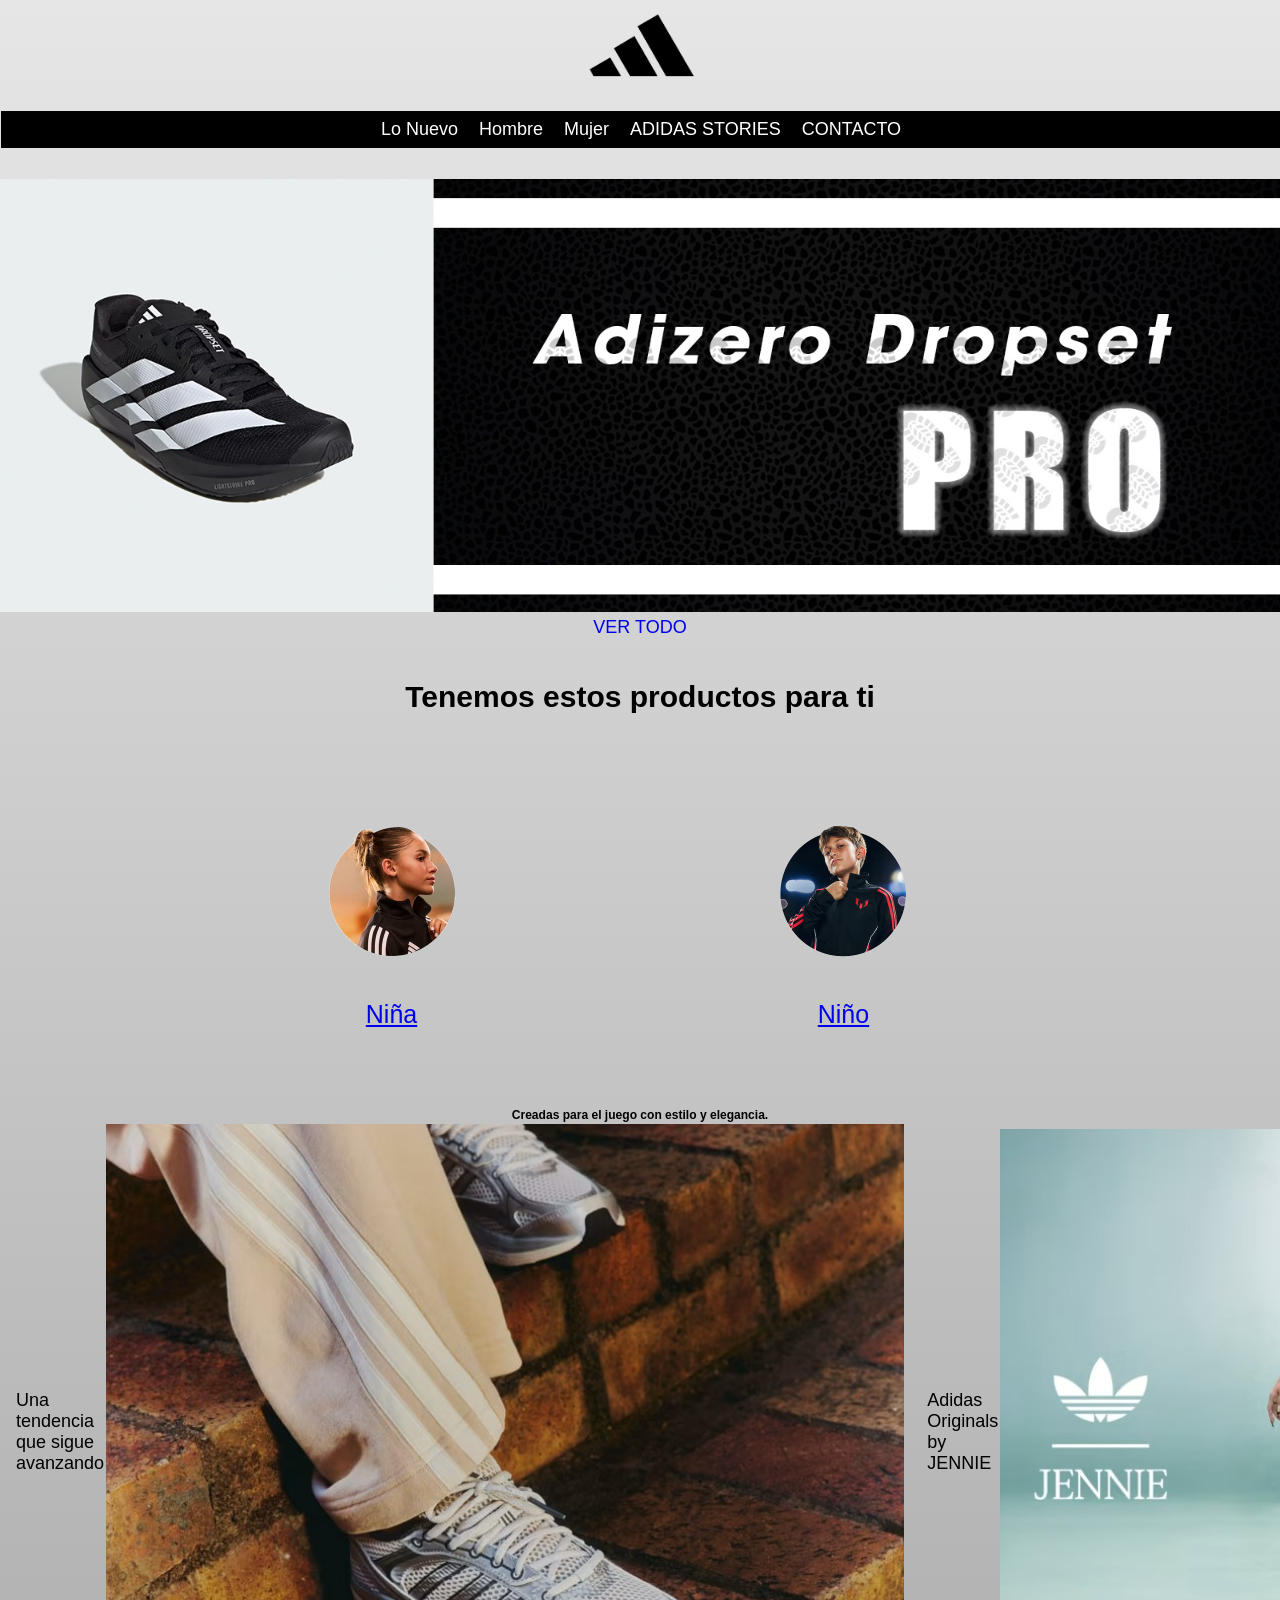
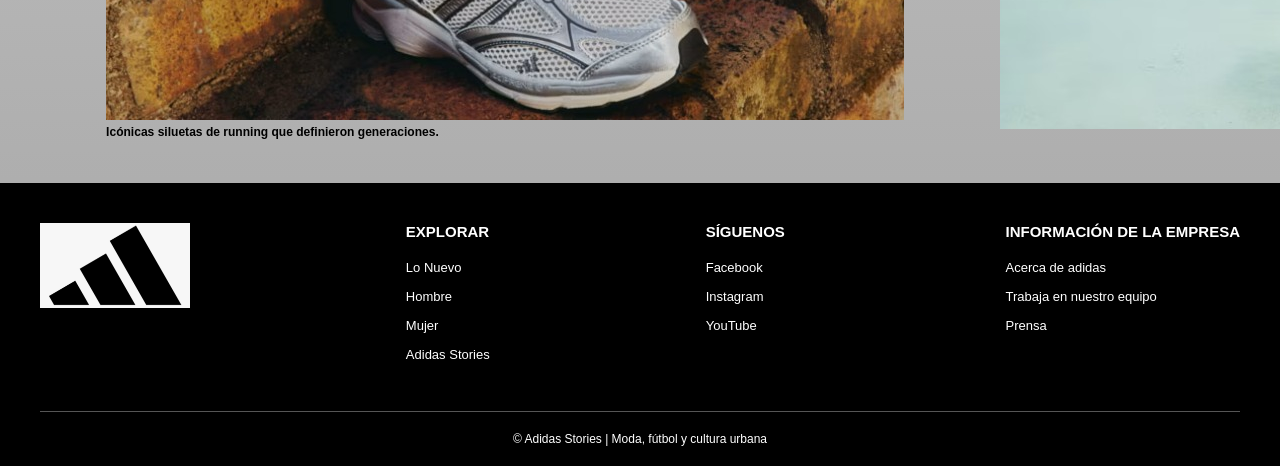
<file: index.html>
<!DOCTYPE html>
<html lang="en">
<head>
    <meta charset="UTF-8">
    <meta name="viewport" content="width=device-width, initial-scale=1.0">
    <title>Adidas</title>
    <link rel="stylesheet" href="CSS/estilo-web.css">
    <link rel="stylesheet" href="CSS-FOOTER/estilo-footer.css">
    <link rel="shortcut icon" href="imagenes/favicon.png" type="image-png">
    <link rel="stylesheet" href="CSS/stories.css">
</head>
<body>
    <header>
        <center><a href="index.html"><img src="imagenes/logo-adidas.png" width="10%"></a></center>
    </header>
    <nav>
        <h3>&nbsp;<menu></menu></h3>
        <ul><center>
            <a href="index.html"><li>Lo Nuevo</li></a>
            <a href="hombre.html"><li>Hombre</li></a>
            <a href="mujer.html"><li>Mujer</li></a>
            <a href="ADIDAS-STORIES.html"><li>ADIDAS STORIES</li></a>
            <a href="CONTACTO.html"><li>CONTACTO</li></a>
        </center>
        </ul>
    </nav>
    <section>
    </section>
    <CENTER>
        <img src="imagenes/Banner-01.jpg" width="100%">
        <a href="https://www.adidas.pe/zapatillas-adizero-evo-sl" 
        target="_blank" style="text-decoration: none;">
            VER TODO 
        </a>
    </CENTER>
    </section>
    <br>
    <br>
    <center>
        <article>
            <h2>Tenemos estos productos para ti</h2>
        </article>
    </center>
    <br><br>
    <section>
        <ul>
        <li><a href="#"><img src="imagenes/nina.png" width="50%"><br>Niña</a></li>
        <li><a href="#"><img src="imagenes/nino.png" width="50%"><br>Niño</a><li></li>
        </ul>
    </section>
    <br><br>
    <center>
        <table>
            <tr>
                <td>&nbsp;</td>
                <td>&nbsp;</td>
                <td>Una tendencia que sigue avanzando</td>
                <td>
                    <a href="#" ><img src="imagenes/1.jpg"></a>
                    <h6>Icónicas siluetas de running que definieron generaciones.</h6>
                </td>
                <td>&nbsp;</td>
                <td>&nbsp;</td>
                <td>&nbsp;</td>
                <td>Adidas Originals by JENNIE</td>
                <td><a href="#"><img src="imagenes/2.jpg"></a></td>
                <h6>Creadas para el juego con estilo y elegancia.</h6></td>
            </tr>
        </table>
    </center>
    <br>
    <br>
    <footer class="stories-footer">

        <div class="stories-footer-contenido">

            <div class="stories-footer-logo">
                <a href="index.html">
                    <img src="imagenes/Adidas-Logo.jpg" alt="Adidas">
                </a>
            </div>

            <div class="stories-footer-columna">
                <h4>EXPLORAR</h4>

                <ul>
                    <li><a href="index.html">Lo Nuevo</a></li>
                    <li><a href="hombre.html">Hombre</a></li>
                    <li><a href="mujer.html">Mujer</a></li>
                    <li><a href="ADIDAS-STORIES.html">Adidas Stories</a></li>
                </ul>
            </div>

            <div class="stories-footer-columna">
                <h4>SÍGUENOS</h4>

                <ul>
                    <li><a href="https://www.facebook.com/adidas" target="_blank">Facebook</a></li>
                    <li><a href="https://www.instagram.com/adidaspe/">Instagram</a></li>
                    <li><a href="https://www.youtube.com/c/adidas">YouTube</a></li>
                </ul>
            </div>

            <div class="stories-footer-columna">
                <h4>INFORMACIÓN DE LA EMPRESA</h4>

                <ul>
                    <li><a href="https://www.adidas.pe/">Acerca de adidas</a></li>
                    <li><a href="https://www.adidas.pe/">Trabaja en nuestro equipo</a></li>
                    <li><a href="https://www.adidas.pe/">Prensa</a></li>
                </ul>
            </div>

        </div>

        <div class="stories-footer-final">
            <p>© Adidas Stories | Moda, fútbol y cultura urbana</p>
        </div>

    </footer>
</body>
</html>
</file>
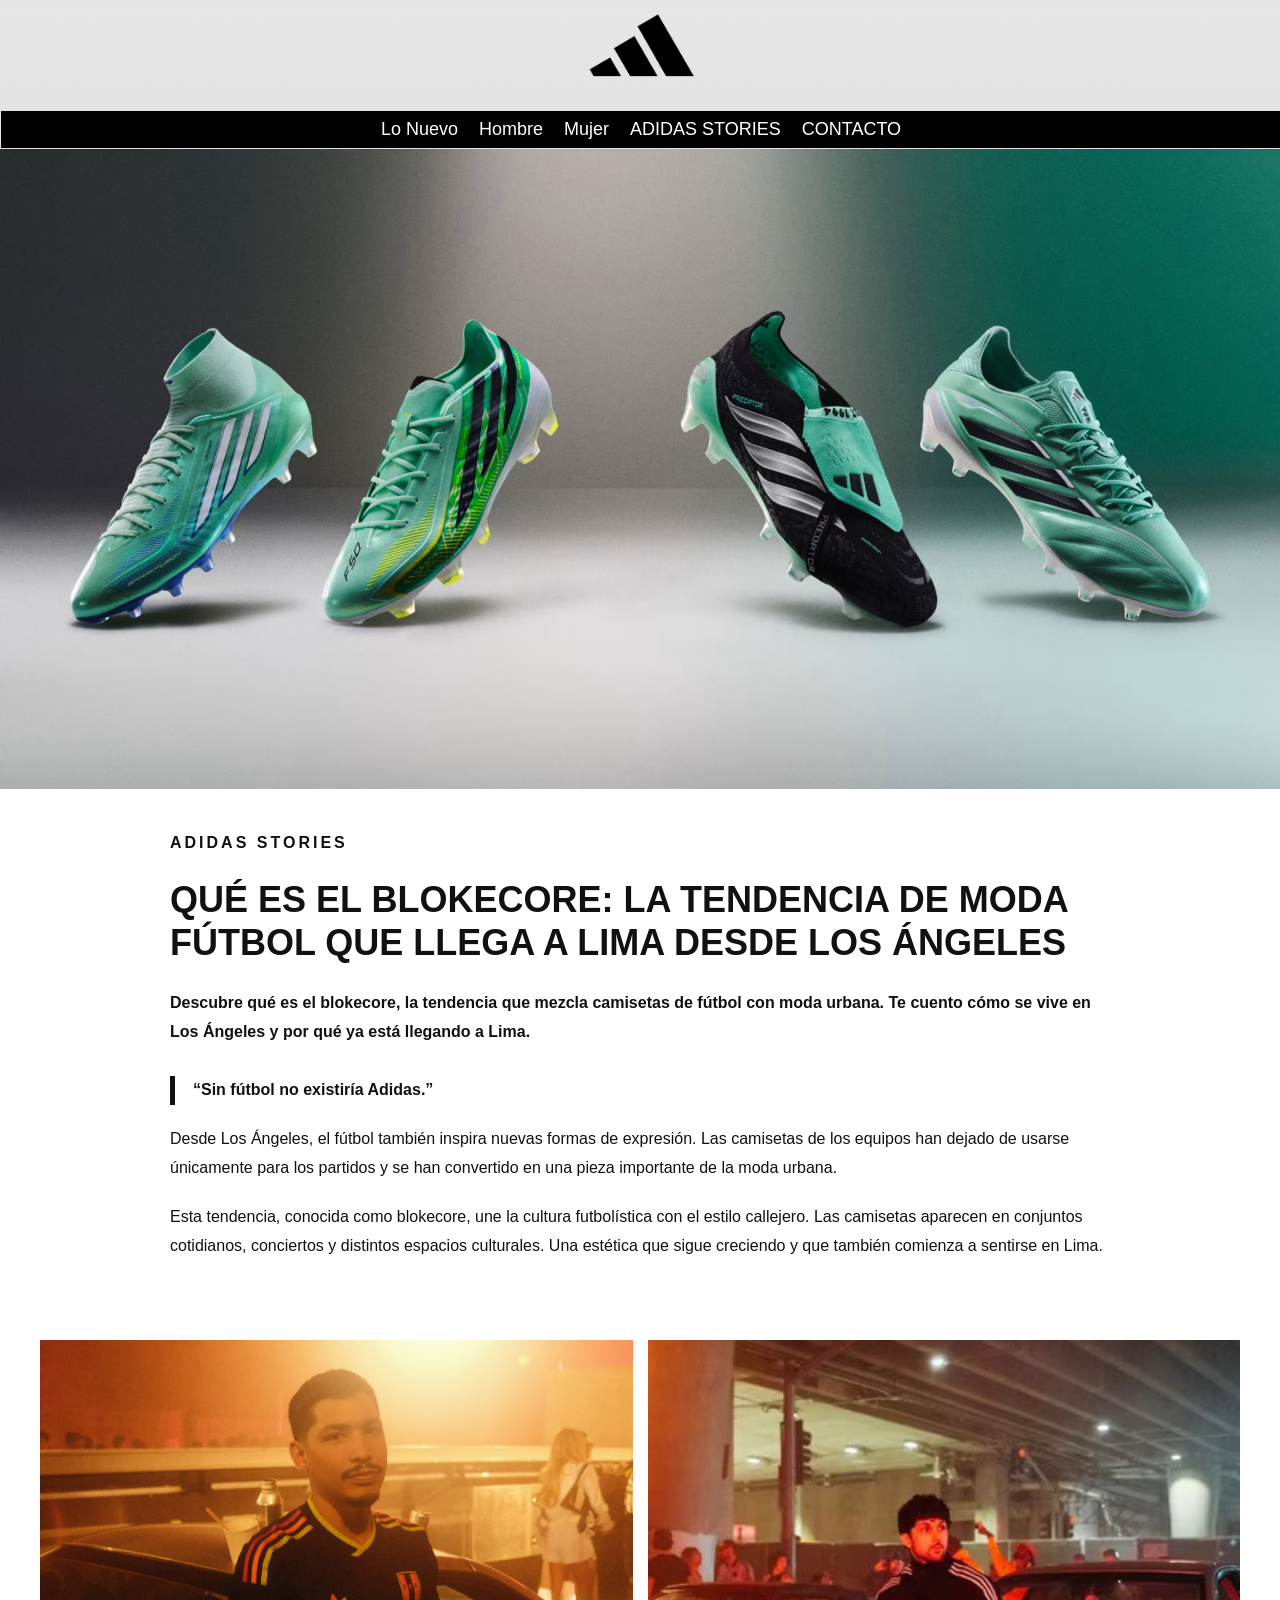
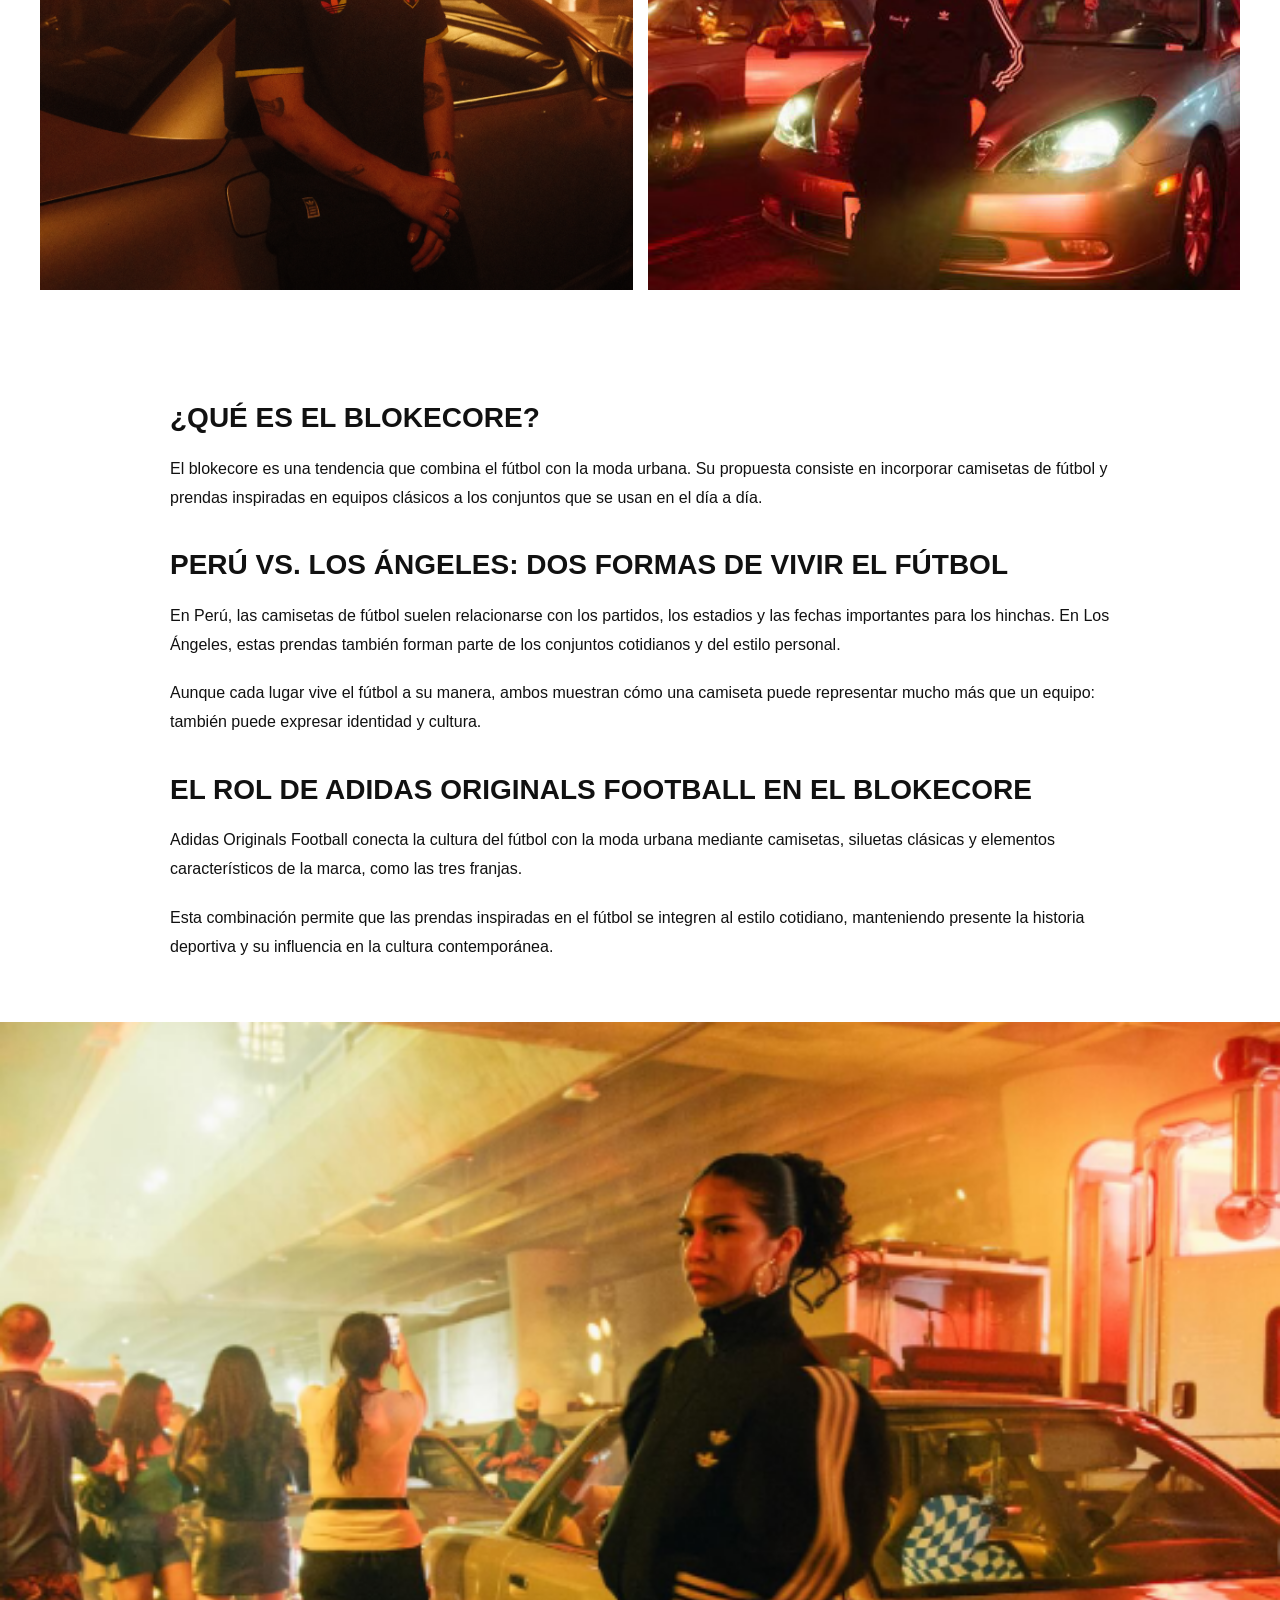
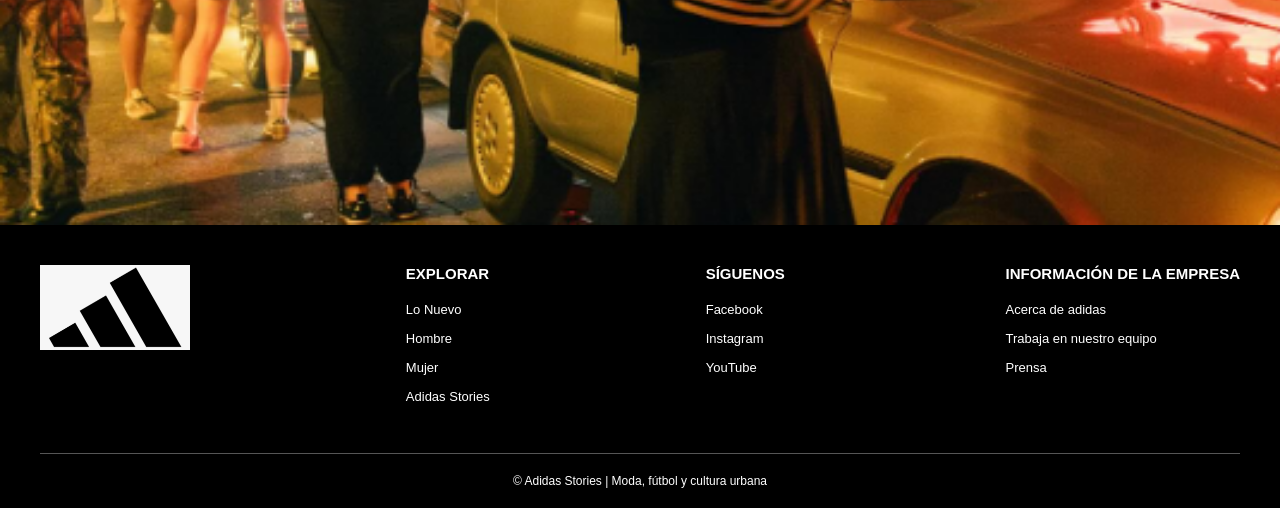
<file: ADIDAS-STORIES.html>
<!DOCTYPE html>
<html lang="es">
<head>
    <meta charset="UTF-8">
    <meta name="viewport" content="width=device-width, initial-scale=1.0">
    <title>ADIDAS STORIES</title>
    <link rel="stylesheet" href="CSS/estilo-web.css">
    <link rel="stylesheet" href="CSS-FOOTER/estilo-footer.css">
    <link rel="stylesheet" href="CSS/stories.css">
    <link rel="shortcut icon" href="imagenes/favicon.png" type="image/png">
</head>

<body>

    <header>
        <center>
            <a href="index.html">
                <img src="imagenes/logo-adidas.png" width="10%" alt="Logo Adidas">
            </a>
        </center>
    </header>

    <nav>
        <h3>&nbsp;<menu></menu></h3>

        <ul>
            <center>
                <a href="index.html"><li>Lo Nuevo</li></a>
                <a href="hombre.html"><li>Hombre</li></a>
                <a href="mujer.html"><li>Mujer</li></a>
                <a href="ADIDAS-STORIES.html"><li>ADIDAS STORIES</li></a>
                <a href="CONTACTO.html"><li>CONTACTO</li></a>
            </center>
        </ul>
    </nav>


    <div class="stories">

        <div class="stories-banner">
            <img src="BANNER/PAGINA-ADIDAS-STORIES.avif" alt="Adidas Stories">
        </div>

        <section class="stories-texto">

            <p class="stories-etiqueta">ADIDAS STORIES</p>

            <h1>
                QUÉ ES EL BLOKECORE: LA TENDENCIA DE MODA FÚTBOL
                QUE LLEGA A LIMA DESDE LOS ÁNGELES
            </h1>

            <p class="stories-intro">
                Descubre qué es el blokecore, la tendencia que mezcla
                camisetas de fútbol con moda urbana. Te cuento cómo se
                vive en Los Ángeles y por qué ya está llegando a Lima.
            </p>

            <p class="stories-cita">
                “Sin fútbol no existiría Adidas.”
            </p>

            <p>
                Desde Los Ángeles, el fútbol también inspira nuevas formas
                de expresión. Las camisetas de los equipos han dejado de
                usarse únicamente para los partidos y se han convertido
                en una pieza importante de la moda urbana.
            </p>

            <p>
                Esta tendencia, conocida como blokecore, une la cultura
                futbolística con el estilo callejero. Las camisetas aparecen
                en conjuntos cotidianos, conciertos y distintos espacios
                culturales. Una estética que sigue creciendo y que también
                comienza a sentirse en Lima.
            </p>

        </section>

        <div class="stories-galeria">

            <table>
                <tr>
                    <td>
                        <img src="imagenes/IMAGEN-11.jpg"
                             alt="Estilo urbano inspirado en el fútbol">
                    </td>

                    <td>
                        <img src="imagenes/IMAGEN - 22.jpg"
                             alt="Moda urbana y camiseta de fútbol">
                    </td>
                </tr>
            </table>

        </div>

        <section class="stories-texto stories-texto-secundario">

            <h2>¿QUÉ ES EL BLOKECORE?</h2>

            <p>
                El blokecore es una tendencia que combina el fútbol con
                la moda urbana. Su propuesta consiste en incorporar
                camisetas de fútbol y prendas inspiradas en equipos
                clásicos a los conjuntos que se usan en el día a día.
            </p>

            <h2>PERÚ VS. LOS ÁNGELES: DOS FORMAS DE VIVIR EL FÚTBOL</h2>

            <p>
                En Perú, las camisetas de fútbol suelen relacionarse con
                los partidos, los estadios y las fechas importantes para
                los hinchas. En Los Ángeles, estas prendas también forman
                parte de los conjuntos cotidianos y del estilo personal.
            </p>

            <p>
                Aunque cada lugar vive el fútbol a su manera, ambos
                muestran cómo una camiseta puede representar mucho más
                que un equipo: también puede expresar identidad y cultura.
            </p>

            <h2>EL ROL DE ADIDAS ORIGINALS FOOTBALL EN EL BLOKECORE</h2>

            <p>
                Adidas Originals Football conecta la cultura del fútbol
                con la moda urbana mediante camisetas, siluetas clásicas
                y elementos característicos de la marca, como las tres
                franjas.
            </p>

            <p>
                Esta combinación permite que las prendas inspiradas en
                el fútbol se integren al estilo cotidiano, manteniendo
                presente la historia deportiva y su influencia en la
                cultura contemporánea.
            </p>

        </section>

        <div class="stories-imagen-final">
            <img src="imagenes/IMAGEN-33.png"
                 alt="Adidas Originals Football y la cultura urbana">
        </div>

    </div>

    <footer class="stories-footer">

        <div class="stories-footer-contenido">

            <div class="stories-footer-logo">
                <a href="index.html">
                    <img src="imagenes/Adidas-Logo.jpg" alt="Adidas">
                </a>
            </div>

            <div class="stories-footer-columna">
                <h4>EXPLORAR</h4>

                <ul>
                    <li><a href="index.html">Lo Nuevo</a></li>
                    <li><a href="hombre.html">Hombre</a></li>
                    <li><a href="mujer.html">Mujer</a></li>
                    <li><a href="ADIDAS-STORIES.html">Adidas Stories</a></li>
                </ul>
            </div>

            <div class="stories-footer-columna">
                <h4>SÍGUENOS</h4>

                <ul>
                    <li><a href="https://www.facebook.com/adidas" target="_blank">Facebook</a></li>
                    <li><a href="https://www.instagram.com/adidaspe/">Instagram</a></li>
                    <li><a href="https://www.youtube.com/c/adidas">YouTube</a></li>
                </ul>
            </div>

            <div class="stories-footer-columna">
                <h4>INFORMACIÓN DE LA EMPRESA</h4>

                <ul>
                    <li><a href="https://www.adidas.pe/">Acerca de adidas</a></li>
                    <li><a href="https://www.adidas.pe/">Trabaja en nuestro equipo</a></li>
                    <li><a href="https://www.adidas.pe/">Prensa</a></li>
                </ul>
            </div>

        </div>

        <div class="stories-footer-final">
            <p>© Adidas Stories | Moda, fútbol y cultura urbana</p>
        </div>

    </footer>

</body>
</html>
</file>
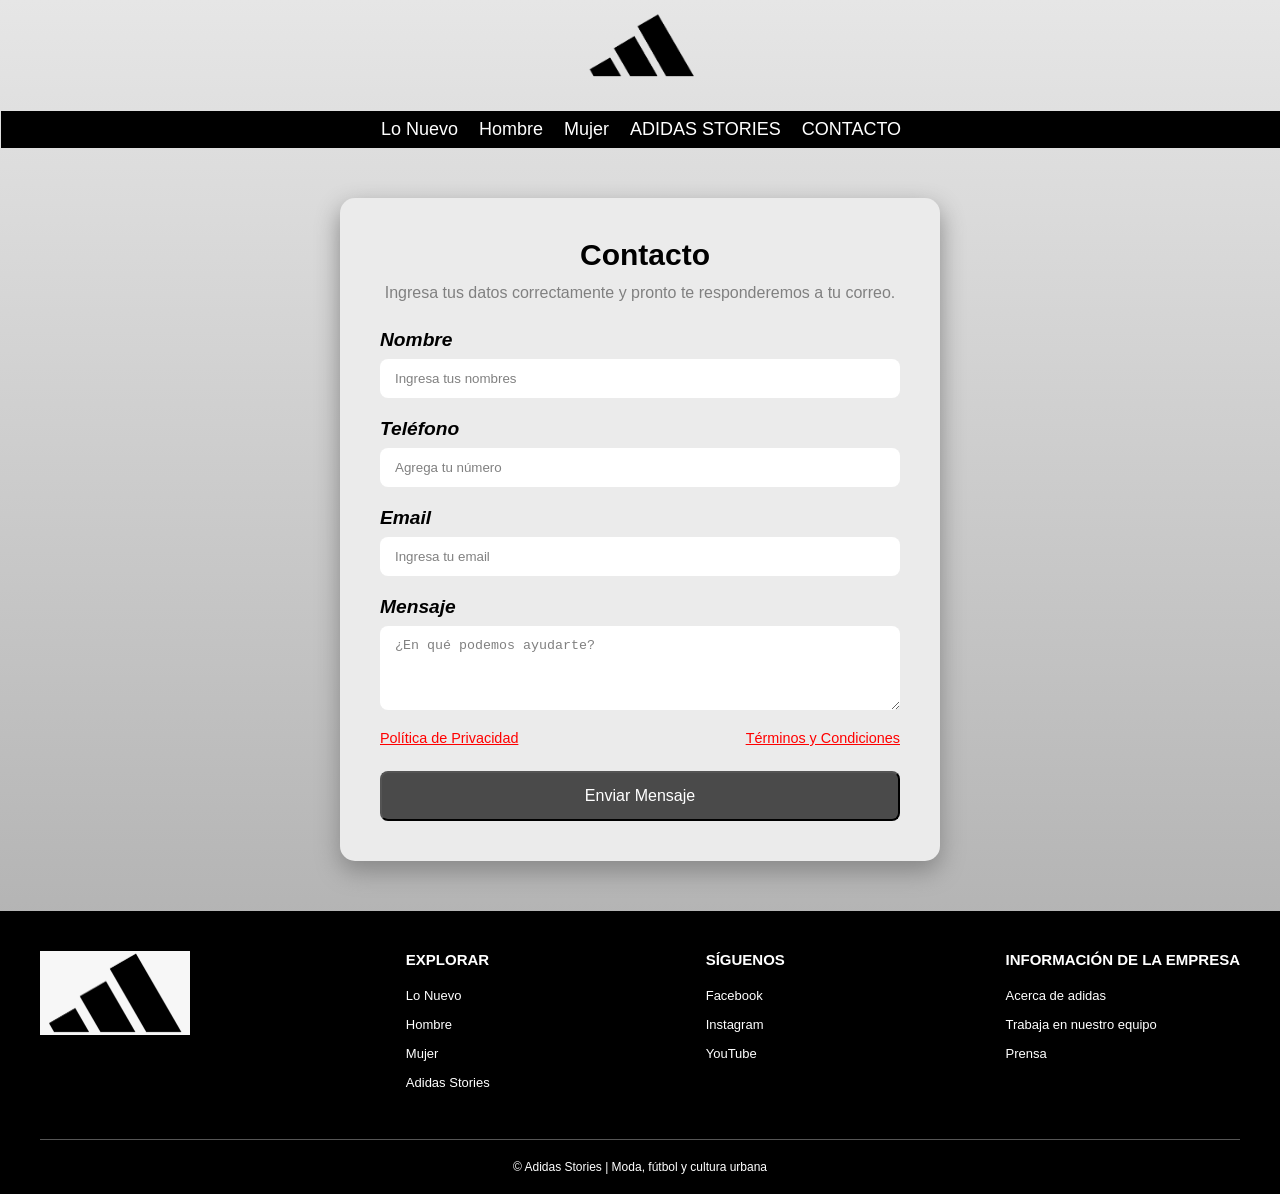
<file: CONTACTO.html>
<!DOCTYPE html>
<html lang="en">
<head>
    <meta charset="UTF-8">
    <meta name="viewport" content="width=device-width, initial-scale=1.0">
    <title>CONTACTO</title>
    <link rel="stylesheet" href="ESTILO-CONTACTO/estilo-contacto.css">
    <link rel="shortcut icon" href="imagenes/favicon.png" type="image-png">
    <link rel="stylesheet" href="CSS-FOOTER/estilo-footer.css">
    <link rel="stylesheet" href="CSS/estilo-web.css">
    <link rel="stylesheet" href="CSS/stories.css">

</head>
<body>
     <header>
        <center><a href="index.html"><img src="imagenes/logo-adidas.png" width="10%"></a></center>
    </header>
    <nav>
        <h3>&nbsp;<menu></menu></h3>
        <ul><center>
            <a href="index.html"><li>Lo Nuevo</li></a>
            <a href="hombre.html"><li>Hombre</li></a>
            <a href="mujer.html"><li>Mujer</li></a>
            <a href="ADIDAS-STORIES.html"><li>ADIDAS STORIES</li></a>
            <a href="CONTACTO.html"><li>CONTACTO</li></a>
        </center>
        </ul>
    </nav>


    <center>
    <div class="container">
        <form action="https://api.web3forms.com/submit" method="POST">
            <input type="hidden" name="access_key" value="cd53c601-377b-4520-b669-51ff1e293b2d">
            <h2><i class="fa-solid fa-envelope"></i>Contacto</h2>
            <p class="subtitle">Ingresa tus datos correctamente
                y pronto te responderemos a tu correo.
            </p>
            <div class="input-group">
                <label for="name"><i class="fa-solid fa-user">Nombre</i></label>
                <input type="text" name="name" id="name" 
                 placeholder="Ingresa tus nombres" required>
                <label for="phone"><i class="fa-solid fa-phone">Teléfono</i></label>
                <input type="tel" name="phone" id="phone" placeholder="Agrega tu número" required>
                <label for="email"><i class="fa-solid fa-at">Email</i></label>
                <input type="email" name="email" id="email" 
                placeholder="Ingresa tu email" required>
                <label for="message"><i class="fa-solid fa-comment-dots">
                    Mensaje
                </i></label>
                <textarea name="message" id="message" rows="4" placeholder="¿En qué podemos ayudarte?"></textarea>
                <div class="form-links">
                    <a href="https://www.adidas.pe/ayuda/cuentas-y-suscripciones/que-hace-adidas-para-garantizar-la-privacidad-de-mis-datos" target="_blank">Política de Privacidad</a> 
                    <a href="https://www.adidas.pe/ayuda/informacion-de-la-empresa/terminos-y-condiciones-generales" target="_blank">Términos y Condiciones</a>
                </div>
                <button type="submit" class="btn">
                    <span>Enviar Mensaje</span>
                    <i class="fa-solid fa-paper-plane"></i>
                </button>
            </div>
        </form>
    </div>

    </center>



    <footer class="stories-footer">

        <div class="stories-footer-contenido">

            <div class="stories-footer-logo">
                <a href="index.html">
                    <img src="imagenes/Adidas-Logo.jpg" alt="Adidas">
                </a>
            </div>

            <div class="stories-footer-columna">
                <h4>EXPLORAR</h4>

                <ul>
                    <li><a href="index.html">Lo Nuevo</a></li>
                    <li><a href="hombre.html">Hombre</a></li>
                    <li><a href="mujer.html">Mujer</a></li>
                    <li><a href="ADIDAS-STORIES.html">Adidas Stories</a></li>
                </ul>
            </div>

            <div class="stories-footer-columna">
                <h4>SÍGUENOS</h4>

                <ul>
                    <li><a href="https://www.facebook.com/adidas" target="_blank">Facebook</a></li>
                    <li><a href="https://www.instagram.com/adidaspe/">Instagram</a></li>
                    <li><a href="https://www.youtube.com/c/adidas">YouTube</a></li>
                </ul>
            </div>

            <div class="stories-footer-columna">
                <h4>INFORMACIÓN DE LA EMPRESA</h4>

                <ul>
                    <li><a href="https://www.adidas.pe/">Acerca de adidas</a></li>
                    <li><a href="https://www.adidas.pe/">Trabaja en nuestro equipo</a></li>
                    <li><a href="https://www.adidas.pe/">Prensa</a></li>
                </ul>
            </div>

        </div>

        <div class="stories-footer-final">
            <p>© Adidas Stories | Moda, fútbol y cultura urbana</p>
        </div>

    </footer>
</body>
</html>
</file>
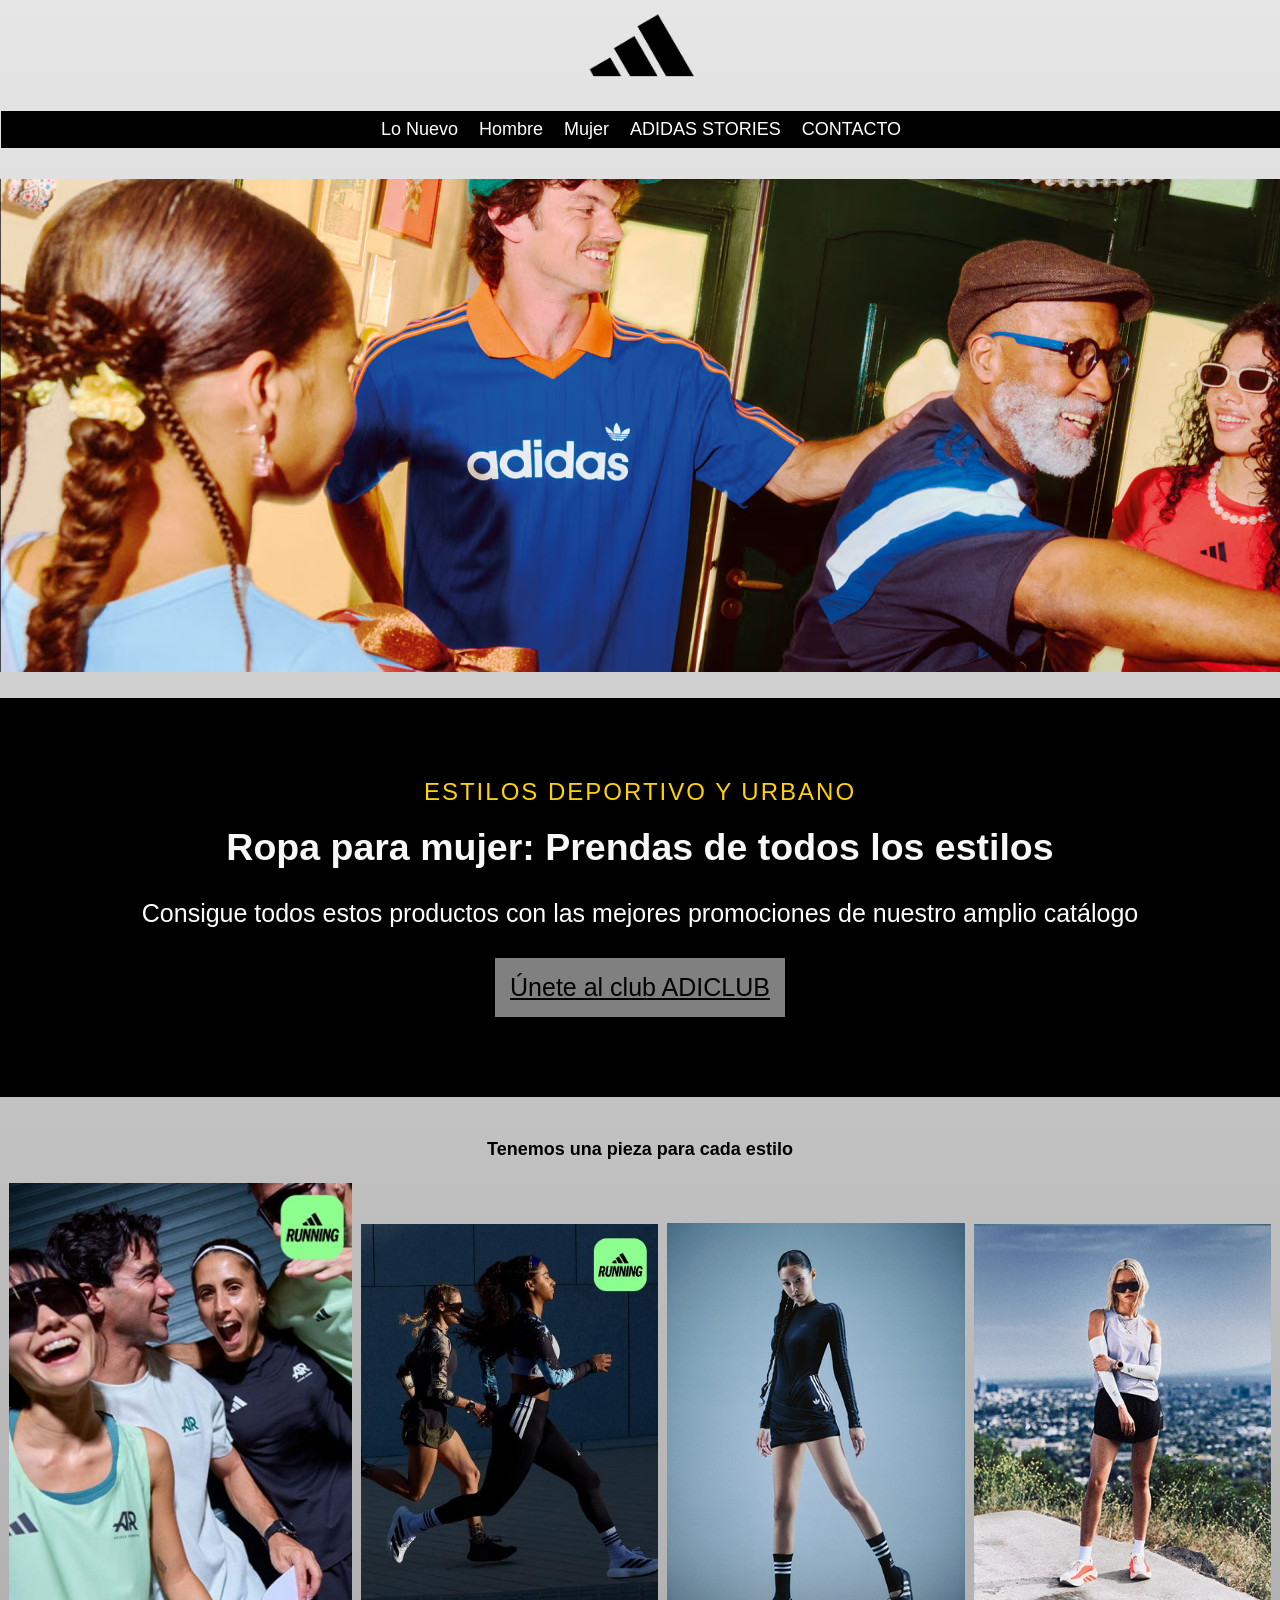
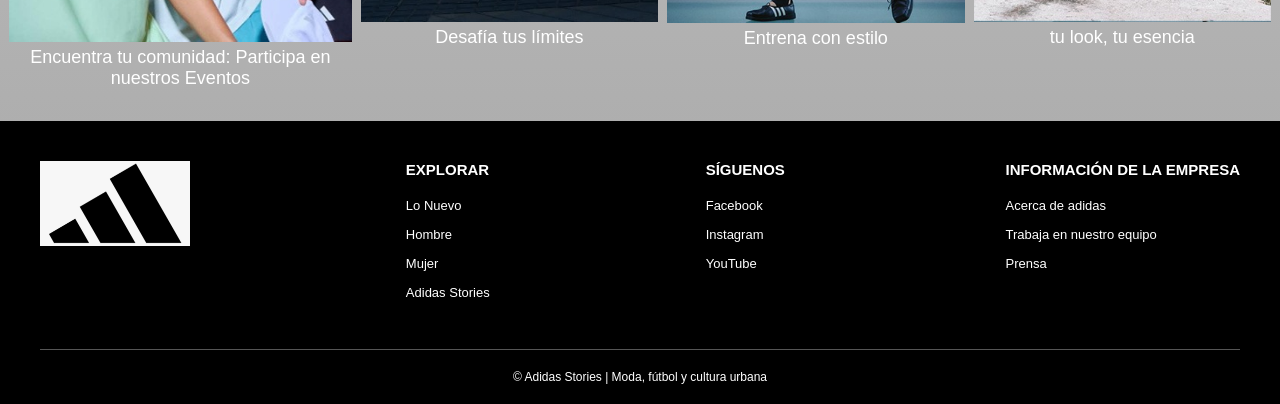
<file: mujer.html>
<!DOCTYPE html>
<html lang="en">
<head>
    <meta charset="UTF-8">
    <meta name="viewport" content="width=device-width, initial-scale=1.0">
    <title>Adidas</title>
    <link rel="stylesheet" href="CSS/estilo-web.css">
    <link rel="stylesheet" href="CSS-FOOTER/estilo-footer.css">
    <link rel="stylesheet" href="CSS/stories.css">
    <link rel="stylesheet" href="CSS/ESTILO-MUJER.CSS">
    <link rel="shortcut icon" href="imagenes/favicon.png" type="image-png">
</head>
<body>
    <header>
        <center><a href="index.html"><img src="imagenes/logo-adidas.png" width="10%"></a></center>
    </header>
    <nav>
        <h3>&nbsp;<menu></menu></h3>
        <ul><center>
            <a href="index.html"><li>Lo Nuevo</li></a>
            <a href="hombre.html"><li>Hombre</li></a>
            <a href="mujer.html"><li>Mujer</li></a>
            <a href="ADIDAS-STORIES.html"><li>ADIDAS STORIES</li></a>
            <a href="CONTACTO.html"><li>CONTACTO</li></a>
        </center>
        </ul>
    </nav>
    <section>
    </section>
    <CENTER>
       <img src="BANNER/PAGINA-MUJER.avif" alt="">
    </CENTER>

    <br>

    <section class="promo-section">
        <div class="content-weapper">
            <span class="subtitle">ESTILOS DEPORTIVO Y URBANO</span>
            <h1>Ropa para mujer: Prendas de todos los estilos</h1>
            <p>Consigue todos estos productos con las mejores promociones de nuestro amplio catálogo</p>
            <a href="https://www.adidas.pe/" class="btn-cta" target="_blank">
                Únete al club ADICLUB</a>
            </a>
        </div>
    </section>

    <br><br>

    <center><td><strong>Tenemos una pieza para cada estilo</strong>
    <br><br>

    <table border="0">
        <tr>
            <td>&nbsp;</td>
            <td align="center">
                <img src="imagenes/modelo-3.jpeg" width="100%"><br>
                <p>Encuentra tu comunidad: Participa en nuestros Eventos</p>
            </td>

            <td>&nbsp;</td>
            <td align="center">
                <img src="imagenes/modelo-4.jpeg" width="100%"><br>
                <p>Desafía tus límites</p>
            </td>

            <td>&nbsp;</td>
            <td align="center">
                <img src="imagenes/modelo-1.jpeg" width="100%"><br>
                <p>Entrena con estilo</p>
            </td>

            <td>&nbsp;</td>
            <td align="center">
                <img src="imagenes/modelo-2.jpeg" width="100%"><br>
                <p>tu look, tu esencia</p>
            </td>
             <td>&nbsp;</td>
        </tr>
            
        

    </table>
<td>

    </center>
   
    <footer class="stories-footer">

        <div class="stories-footer-contenido">

            <div class="stories-footer-logo">
                <a href="index.html">
                    <img src="imagenes/Adidas-Logo.jpg" alt="Adidas">
                </a>
            </div>

            <div class="stories-footer-columna">
                <h4>EXPLORAR</h4>

                <ul>
                    <li><a href="index.html">Lo Nuevo</a></li>
                    <li><a href="hombre.html">Hombre</a></li>
                    <li><a href="mujer.html">Mujer</a></li>
                    <li><a href="ADIDAS-STORIES.html">Adidas Stories</a></li>
                </ul>
            </div>


            <div class="stories-footer-columna">
                <h4>SÍGUENOS</h4>

                <ul>
                    <li><a href="https://www.facebook.com/adidas" target="_blank">Facebook</a></li>
                    <li><a href="https://www.instagram.com/adidaspe/">Instagram</a></li>
                    <li><a href="https://www.youtube.com/c/adidas">YouTube</a></li>
                </ul>
            </div>

            <div class="stories-footer-columna">
                <h4>INFORMACIÓN DE LA EMPRESA</h4>

                <ul>
                    <li><a href="https://www.adidas.pe/">Acerca de adidas</a></li>
                    <li><a href="https://www.adidas.pe/">Trabaja en nuestro equipo</a></li>
                    <li><a href="https://www.adidas.pe/">Prensa</a></li>
                </ul>
            </div>

        </div>

        <div class="stories-footer-final">
            <p>© Adidas Stories | Moda, fútbol y cultura urbana</p>
        </div>

    </footer>
</body>
</html>
</file>
<file: CSS/estilo-web.css>
*{
    margin: 5px;
    padding: 8px;
}
body{
    font-family: sans-serif;
    font-size: 12px;
    background: linear-gradient(rgb(231, 225, 225), 
    rgb(163, 162, 162));
}
h3{
display: none;
}
nav{
align-items: center;
margin: 1px;
width: 100%;
}
nav ul li{
    display: inline-block;
    padding: 2px;
    color: white;
    background: black;
}
nav ul{
    list-style: none;
    background: black;
}
nav ul li:hover{
    font-family:Arial, Helvetica, sans-serif;
    display:inline-block;
    padding: 4px;
    background: white;
    color: black;
}
section{
    background: rgb(73, 75, 73);
    font-family: Impact, Haettenschweiler, 'Arial Narrow Bold', sans-serif;
    margin: auto;
    width: auto;
    align-items: center;
    color: white;
    font-size: 25px;
    padding: 15px;
}
h2{
    font-size: 30px;
    color: black;
    font-family:Impact, Haettenschweiler, 'Arial Narrow Bold', sans-serif;
}
h2:hover{
    padding: 2px;
    color: red;
}
section{
    width: 100%;
    margin: auto;
    text-align: center;
}
section ul{
    width: 100%;
    list-style: none;
}
section ul li{
    text-align: center;
    font-family: sans-serif;
    color: aqua;
    background: none;
    display: inline-block;
    padding: 1.8%;
}
h4{
    font-size: 12px;
    color: white;
}
section ul li{
    background: none;
    border-radius: 5px;
    -moz-border-radius:35px;
    -webkit-border-radius: 35px;
}
table tr td a img:hover{
    max-width: 100%;
    background-color: transparent;
}
section ul li a img{
    max-width: 100%;
    background-color: transparent;
}
section ul li a img:hover{
    background: rgb(8, 8, 8);
    border-radius: 5px;
    -moz-border-radius: 35px;
    -webkit-border-radius: 35px;
}
*{
margin: 0px;
padding: 0px;
}
body{
    font-family: sans-serif;
    font-size: 18px;
    background: linear-gradient(rgb(230, 230, 230), rgb(165,165,165));
}
h3{
display: none;
}
nav{
align-items: center;
margin: 1px;
width: 100%;
}
nav ul li{
    display: inline-block;
    padding: 8px;
    color: white;
    background: black;
    transition: .5s;
    transition-delay: .08s;
}
nav ul{
    list-style: none;
    background: black;
}
nav ul li:hover{
    font-family: Arial, Helvetica, sans-serif;
    display: inline-block;
    padding: 2px;
    background: white;
    color: black;
    border-radius: 5px;
    transition: .5s;
}
section{
    background: none;
    font-family: Impact, Haettenschweiler, 'Arial Narrow Bold', sans-serif;
    margin: auto;
    width: auto;
    align-items: center;
    color: white;
    font-size: 25px;
    padding: 15px;
}

section{
    width: 100%;
    margin: auto;
    text-align: center;
}
section ul{
    width: 100%;
    list-style: none;
}
section ul li{
    text-align: center;
    font-family: sans-serif;
    color: aqua;
    background: white;
    background-image: image(img/1.jpeg);
    display: inline-block;
    padding: 1.8%;
}
h4{
    font-size: 12px;
    color: white;
}
section ul li{
    background: none;
    border-radius: 5px;
    -moz-border-radius: 35px;
    -webkit-border-radius: 35px;
}
table tr td a img:hover{
   max-width: 100%;
   background-color: transparent;
}
section ul li a img{
    max-width: 100%;
    background-color: transparent;
    transition: .5s;
}
section ul li a img:hover{
    background: black;
    border-radius: 10px;
    -moz-border-radius:35px;
    -webkit-border-radius:35px;
    transition: .5s;
}



::selection{
    color: gray;
    background-color: black;
}
</file>
<file: CSS-FOOTER/estilo-footer.css>
*{
    margin: 0px;
    padding: 0px;
    box-sizing: border-box;
    list-style: none;
}
.container{
    max-width: 1200px;
    margin: 0px;
}
.footer{
    background-color: none;
    padding: 50px;
}
.footer-row{
    display: flex;
    flex-wrap: wrap;
}
.footer-link {
 width: 25%;
 padding: 15px;
}
.footer-link h4{
    font-size:15px;
    font-family:sans-serif;
    color: white;
    border-bottom: 2px;
    display: inline-block;
    padding-bottom: 10px;
}
.footer-link ul li a{
    font-size: 15px;
    color: white;
    display: block;
    margin-bottom: 15px;
    transition: all .3s ease;
}
.footer-link ul li a:hover{
   color: yellow;
   padding-left: 15px;
}
@media (max-width<.950px){
    .footer-row{
        width: 100%;
        margin-bottom: 29px;
    }
}
</file>
<file: CSS/stories.css>
.stories {
    width: 100%;
    margin: 0;
    padding: 0;
    background-color: white;
    color: #111111;
    font-family: Arial, Helvetica, sans-serif;
}

.stories-banner {
    width: 100%;
    margin: 0;
    padding: 0;
}

.stories-banner img {
    display: block;
    width: 100%;
    height: auto;
}

.stories section.stories-texto {
    display: block;
    width: 100%;
    max-width: 1000px;
    margin: 0 auto;
    padding: 40px 30px;
    box-sizing: border-box;
    background: white;
    color: #111111;
    font-family: Arial, Helvetica, sans-serif;
    font-size: 16px;
    text-align: left;
    line-height: 1.8;
}

.stories-etiqueta {
    font-size: 13px;
    font-weight: bold;
    letter-spacing: 3px;
    margin-bottom: 18px;
}

.stories-texto h1 {
    color: #111111;
    font-family: Arial, Helvetica, sans-serif;
    font-size: 36px;
    line-height: 1.2;
    font-weight: bold;
    margin: 0 0 25px;
    padding: 0;
}

.stories-intro {
    font-size: 19px;
    font-weight: bold;
    margin-bottom: 25px;
}

.stories-cita {
    font-size: 25px;
    font-weight: bold;
    border-left: 5px solid #111111;
    padding-left: 18px;
    margin: 30px 0;
}

.stories-texto p {
    color: #111111;
    font-family: Arial, Helvetica, sans-serif;
    font-size: 16px;
    line-height: 1.8;
    margin-bottom: 20px;
}

.stories-texto h2 {
    color: #111111;
    font-family: Arial, Helvetica, sans-serif;
    font-size: 28px;
    line-height: 1.3;
    font-weight: bold;
    margin: 35px 0 18px;
    padding: 0;
}

.stories-texto h2:hover {
    color: #111111;
    padding: 0;
}


.stories-galeria {
    width: 100%;
    padding: 0 25px;
    margin: 20px auto 35px;
    box-sizing: border-box;
}

.stories-galeria table {
    width: 100%;
    border-collapse: separate;
    border-spacing: 15px 0;
    table-layout: fixed;
}

.stories-galeria td {
    width: 50%;
    padding: 0;
    vertical-align: top;
}

.stories-galeria img {
    display: block;
    width: 100%;
    height: 550px;
    object-fit: cover;
    object-position: center;
}

.stories-imagen-final {
    width: 100%;
    margin: 0;
    padding: 0;
}

.stories-imagen-final img {
    display: block;
    width: 100%;
    height: auto;
}

footer.stories-footer {
    display: block;
    width: 100%;
    background-color: black;
    color: white;
    padding: 40px 30px 0;
    box-sizing: border-box;
    font-family: Arial, Helvetica, sans-serif;
}

.stories-footer-contenido {
    max-width: 1200px;
    margin: 0 auto;
    display: flex;
    flex-wrap: wrap;
    justify-content: space-between;
    align-items: flex-start;
    gap: 30px;
}

.stories-footer-logo {
    width: 18%;
}

.stories-footer-logo img {
    display: block;
    width: 100%;
    max-width: 150px;
    height: auto;
}

.stories-footer-columna {
    min-width: 150px;
}

.stories-footer-columna h4 {
    color: white;
    font-size: 15px;
    font-family: Arial, Helvetica, sans-serif;
    font-weight: bold;
    margin-bottom: 20px;
}

.stories-footer-columna ul {
    list-style: none;
    padding: 0;
    margin: 0;
}

.stories-footer-columna ul li {
    list-style: none;
    margin-bottom: 14px;
}

.stories-footer-columna ul li a {
    display: block;
    color: white;
    font-size: 13px;
    font-family: Arial, Helvetica, sans-serif;
    text-decoration: none;
    margin-bottom: 10px;
}

.stories-footer-columna ul li a:hover {
    color: #aaaaaa;
}

.stories-footer-final {
    max-width: 1200px;
    margin: 35px auto 0;
    padding: 20px 0;
    border-top: 1px solid #555555;
    text-align: center;
}

.stories-footer-final p {
    color: white;
    font-size: 12px;
    margin: 0;
}

@media screen and (max-width: 700px) {

    .stories section.stories-texto {
        padding: 30px 20px;
    }

    .stories-texto h1 {
        font-size: 27px;
    }

    .stories-intro {
        font-size: 17px;
    }

    .stories-texto h2 {
        font-size: 23px;
    }

    .stories-galeria {
        padding: 0 15px;
    }

    .stories-galeria table,
    .stories-galeria tbody,
    .stories-galeria tr {
        display: block;
        width: 100%;
    }

    .stories-galeria td {
        display: block;
        width: 100%;
        margin-bottom: 20px;
    }

    .stories-galeria img {
        height: 450px;
    }

    .stories-footer-contenido {
        gap: 30px 15px;
    }

    .stories-footer-logo {
        width: 100%;
    }

    .stories-footer-columna {
        width: calc(50% - 10px);
        min-width: 0;
    }
}
</file>
<file: ESTILO-CONTACTO/estilo-contacto.css>
*{
    margin: 1px;
    padding: 1px;
    box-sizing: border-box;
}
.container{
    width: 100%;
    max-width: 450px;
}
form{
    margin: 50px;
    background-color: rgb(235, 235, 235);
    padding: 40px;
    border-radius: 15px;
    width: 50%;
    box-shadow: 0 10px 25px rgb(134, 134, 134);
}
h2{
    color: rgb(0, 0, 0);
    font-size: 1.8rem;
    margin-bottom: 10px;
    text-align: center;
    font-family: Verdana, Geneva, Tahoma, sans-serif;
}
h2 i{
    margin-right: 10px;
}
.subtitle{
    color: gray;
    font-size: 1rem;
    text-align: center;
    margin-bottom: 25px;
    line-height: 1.4;
}
.input-group{
    display: flex;
    flex-direction: column;
}
label{
    color: rgb(0, 0, 0);
    font-size: 1.2rem;
    font-weight: 700;
    margin-bottom: 8px;
    display: flex;
    align-items: center;
}
label i{
    margin-right: 8px;
    width: 15px;
}
input, textarea{
    padding: 12px 15px;
    border-radius: 8px;
    margin-bottom: 20px;
    background-color: white;
    width: 100%;
    border: 2px;
    transition: all 0.3s;
}
input:focus, textarea:focus{
    border-color: green;
    box-shadow: 0 10px 25px rgb(167, 167, 167);
}
input::placeholder,textarea::placeholder{
    color: gray
}
.form-links{
    display: flex;
    margin-bottom: 25px;
    justify-content: space-between;
}
.form-links a{
    color: red;
    font-size: 0.9rem;
    font-family: sans-serif;
}
.form-links a:hover{
    color: green;
}
.btn{
    padding: 14px;
    font-size: 1rem;
    color: white;
    border-radius: 8px;
    display: flex;
    justify-content: center;
    gap: 10pz;
    cursor:pointer;
    background-color: rgb(74, 74, 74);
}
.btn:hover{
    background-color: black;
    color:white;
}
/*RESPONSIVE MÓVIL*/

@media (max-width:450px){
    form{
        padding: 25px;
    }
    h2{
        font-size: 1.5rem;
    }
    .form-links{
        flex-direction: column;
        gap: 10px;
        text-align: center;
        
    }
}
</file>
<file: CSS/ESTILO-MUJER.CSS>
.promo-section{
    background-color: rgb(0, 0, 0);
    padding: 80px 20px;
    text-align: center;
    justify-content: center;
    align-items: center;
}
.content-wrapper{
    max-width: 100%;
}
.subtitle{
    display: block;
    color: rgb(255, 209, 6);
    letter-spacing: 2px;
    font-size: 1.5rem;
    margin-bottom: 20px;
}
h1{
    color: rgb(248, 248, 248);
    font-family: sans-serif;
    margin-bottom: 30px;
}
p{
    color: rgb(255, 255, 255);
    margin-bottom: 30px;
}
.btn-cta{
    display: inline-block;
    background-color: gray;
    color: rgb(0, 0, 0);
    padding: 15px;
}
.btn-cta:hover{
    background-color: greenyellow;
}

/*AJUSTES PARA MOVIL*/

@media (max-width:600px){
    h1{
        font-size: 1.8rem;
    }
    .promo-section{
        padding: 50px;
    }
}
</file>
